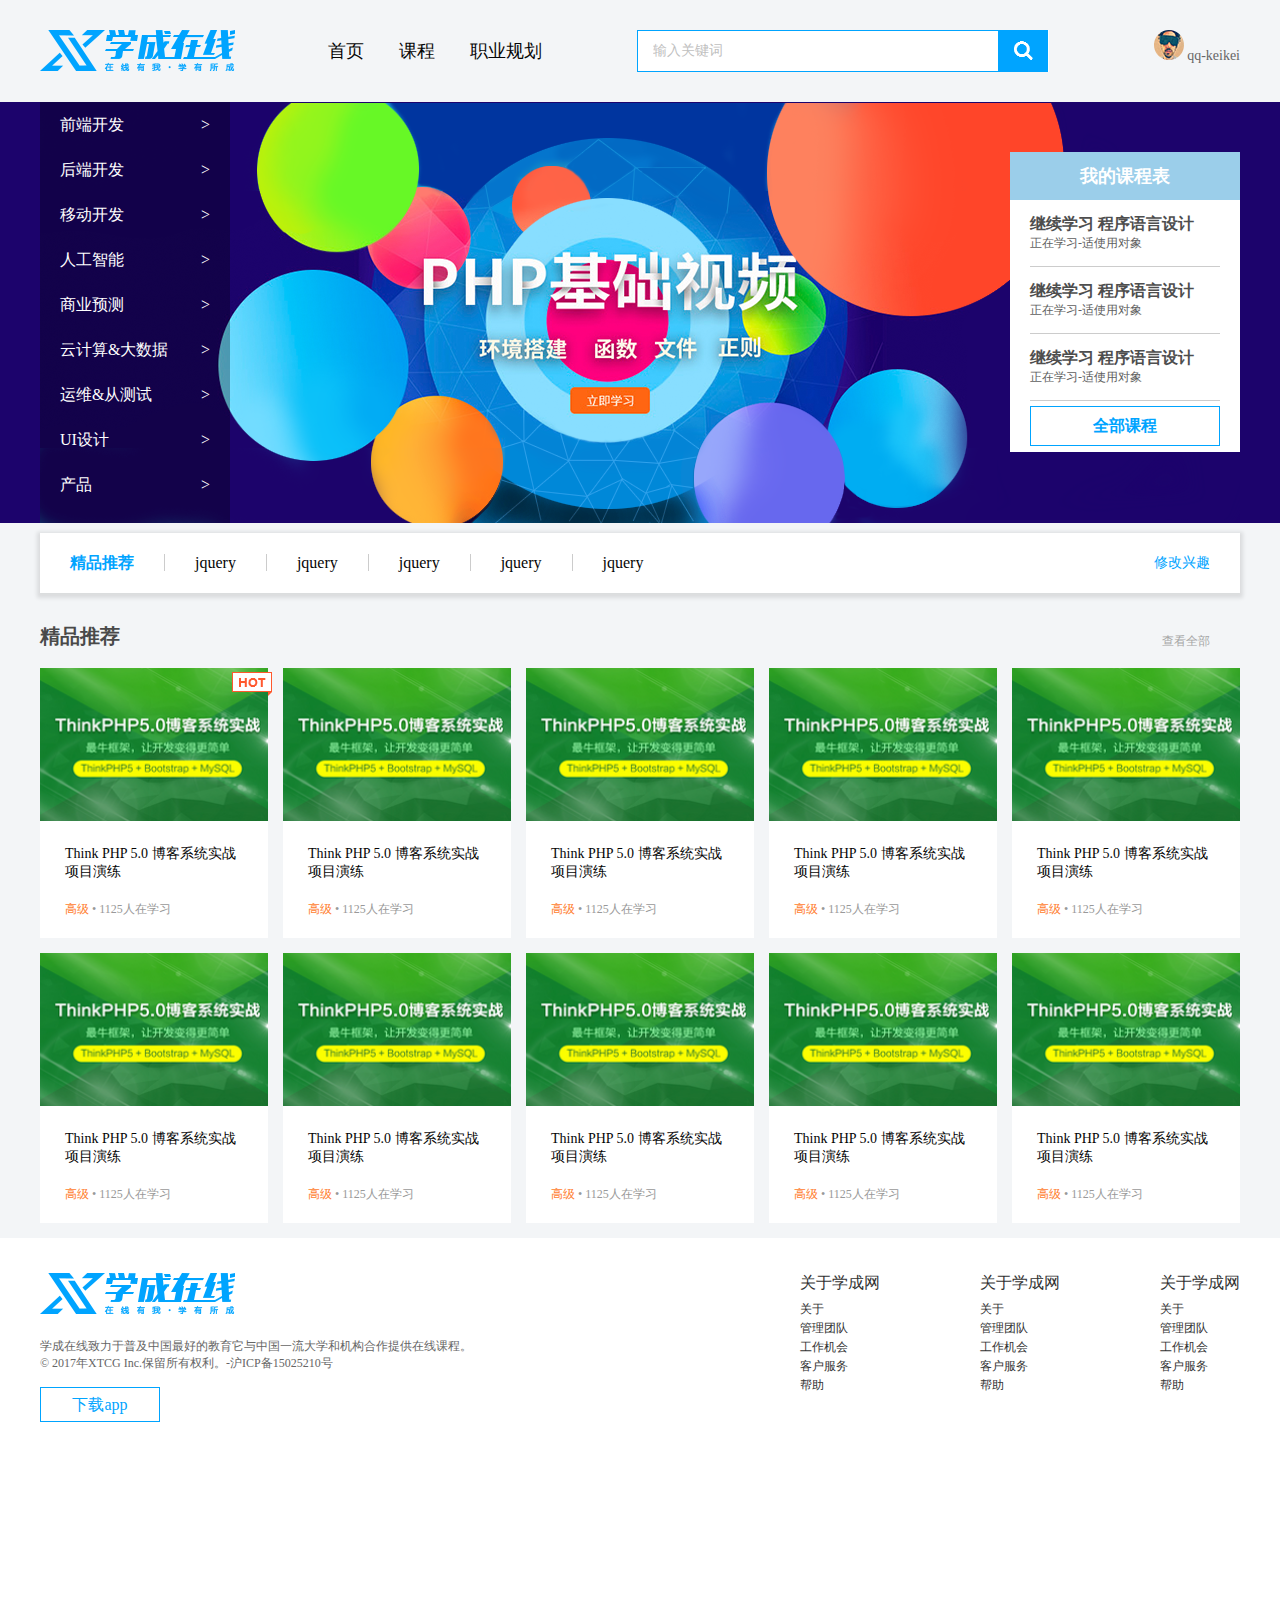
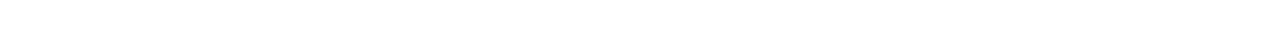
<file: blog/index.html>
<!DOCTYPE html>
<html lang="en">

<head>
    <meta charset="UTF-8">
    <meta http-equiv="X-UA-Compatible" content="IE=edge">
    <meta name="viewport" content="width=device-width, initial-scale=1.0">
    <title>学成在线案例-宵夜</title>
    <link rel="stylesheet" href="style.css">
</head>

<body>
    <!-- 第一行 头部区域-->
    <div class="header w">
        <!-- logo -->
        <div class="logo">
            <img src="img/logo.png">
        </div>
        <!-- 三个链接导航 -->
        <div class="nav">
            <ul>
                <li><a href="#">首页</a></li>
                <li><a href="#">课程</a></li>
                <li><a href="#">职业规划</a></li>
            </ul>
        </div>
        <!-- 搜索框 -->
        <div class="search">
            <input type="text" value="输入关键词">
            <button><a href="#"><img src="img/搜索框.png" alt=""></a></button>
        </div>
        <div class="user">
            <a href="#"><img src="img/用户头像.png" alt=""></a>
            qq-keikei
        </div>
    </div>
    <!-- 第二行 banner区域 -->
    <div class="banner">
        <!-- 版心 -->
        <div class="w">
            <!-- 左侧的竖着的那一栏 -->
            <div class="subnav">
                <ul>
                    <li><a href="#">前端开发 <span>&gt;</span></a></li>
                    <li><a href="#">后端开发 <span>&gt;</span></a></li>
                    <li><a href="#">移动开发 <span>&gt;</span></a></li>
                    <li><a href="#">人工智能 <span>&gt;</span></a></li>
                    <li><a href="#">商业预测 <span>&gt;</span></a></li>
                    <li><a href="#">云计算&大数据 <span>&gt;</span></a></li>
                    <li><a href="#">运维&从测试 <span>&gt;</span></a></li>
                    <li><a href="#">UI设计 <span>&gt;</span></a></li>
                    <li><a href="#">产品 <span>&gt;</span></a></li>
                </ul>
            </div>
            <!-- 右侧的我的课程表 -->
            <div class="course">
                <h2>我的课程表</h2>
                <div class="bd">
                    <ul>
                        <li>
                            <h4>继续学习 程序语言设计</h4>
                            <p>正在学习-适使用对象</p>
                        </li>
                        <li>
                            <h4>继续学习 程序语言设计</h4>
                            <p>正在学习-适使用对象</p>
                        </li>
                        <li>
                            <h4>继续学习 程序语言设计</h4>
                            <p>正在学习-适使用对象</p>
                        </li>
                    </ul>
                    <a href="#" class="more">全部课程</a>
                </div>
            </div>
        </div>
    </div>
    <!-- 第三行 精品推荐一行文字链接 -->
    <div class="goods w">
        <h3>精品推荐</h3>
        <ul>
            <li><a href="#">jquery</a></li>
            <li><a href="#">jquery</a></li>
            <li><a href="#">jquery</a></li>
            <li><a href="#">jquery</a></li>
            <li><a href="#">jquery</a></li>
        </ul>
        <a href="#" class="mod">修改兴趣</a>
    </div>
    <!-- 第四行 精品推荐区域 盒子浮动 -->
    <div class="box w">
        <div class="box-hd">
            <h3>精品推荐</h3>
            <a href="#">查看全部</a>
        </div>
        <div class="box-bd">
            <ul class="clearfix">
                <li>
                    <em>
                        <img src="img/hot 定位.png" alt="">
                    </em>
                    <img src="img/精品推荐第一个图真的.png" alt="">
                    <h4>Think PHP 5.0 博客系统实战项目演练</h4>
                    <div><span>高级</span> • 1125人在学习</div>
                </li>
                <li><img src="img/精品推荐第一个图真的.png" alt="">
                    <h4>Think PHP 5.0 博客系统实战项目演练</h4>
                    <div><span>高级</span> • 1125人在学习</div>
                </li>
                <li><img src="img/精品推荐第一个图真的.png" alt="">
                    <h4>Think PHP 5.0 博客系统实战项目演练</h4>
                    <div><span>高级</span> • 1125人在学习</div>
                </li>
                <li><img src="img/精品推荐第一个图真的.png" alt="">
                    <h4>Think PHP 5.0 博客系统实战项目演练</h4>
                    <div><span>高级</span> • 1125人在学习</div>
                </li>
                <li><img src="img/精品推荐第一个图真的.png" alt="">
                    <h4>Think PHP 5.0 博客系统实战项目演练</h4>
                    <div><span>高级</span> • 1125人在学习</div>
                </li>
                <li><img src="img/精品推荐第一个图真的.png" alt="">
                    <h4>Think PHP 5.0 博客系统实战项目演练</h4>
                    <div><span>高级</span> • 1125人在学习</div>
                </li>
                <li><img src="img/精品推荐第一个图真的.png" alt="">
                    <h4>Think PHP 5.0 博客系统实战项目演练</h4>
                    <div><span>高级</span> • 1125人在学习</div>
                </li>
                <li><img src="img/精品推荐第一个图真的.png" alt="">
                    <h4>Think PHP 5.0 博客系统实战项目演练</h4>
                    <div><span>高级</span> • 1125人在学习</div>
                </li>
                <li><img src="img/精品推荐第一个图真的.png" alt="">
                    <h4>Think PHP 5.0 博客系统实战项目演练</h4>
                    <div><span>高级</span> • 1125人在学习</div>
                </li>
                <li><img src="img/精品推荐第一个图真的.png" alt="">
                    <h4>Think PHP 5.0 博客系统实战项目演练</h4>
                    <div><span>高级</span> • 1125人在学习</div>
                </li>
            </ul>
        </div>
    </div>
    <!-- 底部 footer -->
    <div class="foot">
        <div class="w">
            <div class="copyright">
                <img src="img/logo.png" alt="">
                <p>学成在线致力于普及中国最好的教育它与中国一流大学和机构合作提供在线课程。<br>
                    © 2017年XTCG Inc.保留所有权利。-沪ICP备15025210号</p>
                <a href="#" class="app">下载app</a>
            </div>
            <div class="links">
                <dl>
                    <dt>关于学成网</dt>
                    <dd><a href="#">关于</a></dd>
                    <dd><a href="#">管理团队</a></dd>
                    <dd><a href="#">工作机会</a></dd>
                    <dd><a href="#">客户服务</a></dd>
                    <dd><a href="#">帮助</a></dd>
                </dl>
                <dl>
                    <dt>关于学成网</dt>
                    <dd><a href="#">关于</a></dd>
                    <dd><a href="#">管理团队</a></dd>
                    <dd><a href="#">工作机会</a></dd>
                    <dd><a href="#">客户服务</a></dd>
                    <dd><a href="#">帮助</a></dd>
                </dl>
                <dl>
                    <dt>关于学成网</dt>
                    <dd><a href="#">关于</a></dd>
                    <dd><a href="#">管理团队</a></dd>
                    <dd><a href="#">工作机会</a></dd>
                    <dd><a href="#">客户服务</a></dd>
                    <dd><a href="#">帮助</a></dd>
                </dl>
            </div>
        </div>
    </div>
</body>

</html>
</file>
<file: blog/style.css>
* {
    margin: 0;
    padding: 0;
}
.w {
    width: 1200px;
    margin: auto;
    /* height: 3000px; */
}
.clearfix:after {
    content: "";
    display: block;
    height: 0;
    clear: both;
    visibility: hidden;
    }
    .clearfix {
      *zoom: 1;/*给ie6,7专用的*/
    }
body {
    background-color: #f3f5f7;
}
a {
    text-decoration: none;
}
li {
    list-style: none;
}
/* 1-头部区域 */
.header {
    height: 42px;
    margin: 30px auto;
    
}
.logo {
    float:left;
    width: 198px;
    height: 42px;
}
.nav {
    float:left;
    margin-left: 80px;
}
.nav ul li {
    float: left; 
    margin-right: 15px; 
}
.nav ul li a {
    display:block;
    height: 42px;padding: 0 10px;
    font-size: 18px;
    line-height: 42px;color: #050505;
}
.nav ul li a:hover {
    border-bottom: 2px solid #00a4ff;
}
.search {
    float: left;
    margin-left: 70px;
    width: 412px;height: 42px;background-color: #fff;
}
.search input {
    float: left;
    height: 40px;width: 345px;
    border: 1px solid #00a4ff;
    border-right: 0;
    color: #bfbfbf;
    font-size: 14px;
    padding-left: 15px;
}
.search button {
    float: left;
 width: 50px;height: 42px;
 /* 去掉botton默认边框 */
    border: 0;background-color: #00a4ff;
}
.user {
    float: right;
    color:#666;
    font-size: 14px;
}
/* 2-banner区域 */
.banner {
    height: 421px;
    background-color:  #1c036c;;
}
.banner .w {
    height: 421px;
    background: url(img/banner背景图片.png) no-repeat center;
}
.banner .w .subnav {
    float: left;
    width: 190px;height: 421px;
    background-color: rgba(0,0,0,0.3);
}
.subnav ul li {
    height: 45px;
    line-height: 45px;
    padding: 0 20px;
}
.subnav a {
    fonts: 14px;color: #fff;
}
.subnav ul li a span {
    float:right;
}
.subnav ul li a:hover {
    color: #00a4ff;
}
.course {
    float: right;
    margin-top: 50px;
    width: 230px;height: 300px;
    background-color: #fff;
}
.course h2 {
     height: 48px;background-color: #9bceea;
     line-height: 48px;
     font-size: 18px;
     text-align: center;
     color: #fff;
}
.bd {
    padding: 0 20px;
}
.bd ul li h4 {
    font-size: 16px;color: #4e4e4e;
}
.bd ul li p {
     color: #5e5e5e;font-size: 12px;
}
.bd ul li {
    padding: 14px 0;
    border-bottom: 1px solid #ccc;
}
.bd .more {
    display: block;
    height: 38px;
    border:1px solid #00a4ff;
    margin-top: 5px;
    line-height: 38px;
    text-align: center;
    color:#00a4ff;
    font-size: 16px;
    font-weight: 700;
}
.goods {
    height: 60px;background-color: #fff;
    margin-top: 10px;
    box-shadow: 0 2px 4px 3px rgba(0,0,0,0.1);
    line-height: 60px;
    /* 行高会继承给下面三个 */
}
.goods h3{
    float: left;
    margin-left: 30px;
    font-size: 16px;
    color:#00a4ff;
}
.goods ul {
    float: left;
    margin-left: 30px;
}
.goods ul li {
    float: left;
}
.goods ul li a {
    padding:0 30px;
    border-left: #ccc 1px solid;
    color: #050505;
    font-size: 16px;
}
.goods .mod {
    float:right;
    margin-right: 30px;
    font-size: 14px;
    color:#00a4ff;
}
.box {
    margin-top: 30px;
}
.box-hd {
    height: 45px;
}
.box-bd {
    width: 1215px;
}
.box-hd h3 {
    float: left;
    font-size: 20px;
    color: #494949;
}
.box-hd a {
    float: right;
    font-size: 12px;
    color: #a5a5a5;
    margin-top: 10px;
    margin-right: 30px;
}
.box-bd ul li {
    position:relative;
    float: left;
    width: 228px;
    height: 270px;
    background-color: #fff;
    margin-right: 15px;
    margin-bottom: 15px;
}
.box-bd ul li>img {
    width: 100%;
}
.box-bd ul li em {
    position:absolute;
    top: 4px;
    right: -4px;
}
.box-bd ul li h4 {
    margin: 20px 20px 20px 25px;
    font-size: 14px;
    color: #050505;
    font-weight: 400;
}
.box-bd ul li div {
    margin: 0 20px 0 25px;
    font-size: 12px;
    color: #999;
}
.box-bd ul li div span {
    color: #ff7c2d;
}
.foot {
  height: 415px;
  background-color:#fff;
}
.foot .w {
    padding: 35px;
}
.copyright {
    float:left
}
.links {
    float: right;
}
.copyright p {
    font-size: 12px;
    color: #666;
    margin: 20px 0 15px 0;
}
.app {
    display: block;
    width: 118px;
    height: 33px;
    border: solid 1px #00a4ff;
    line-height: 33px;
    text-align: center;
    color: #00a4ff;
    font-size: 16px;
}
.links dl dt {
    color: #333;
    font-size: 16px;
    margin-bottom: 5px;
}
.links dl dd a {
    color: #333;
    font-size: 12px;
}
.links dl {
    float: left;
    margin-left: 100px;
}
</file>
